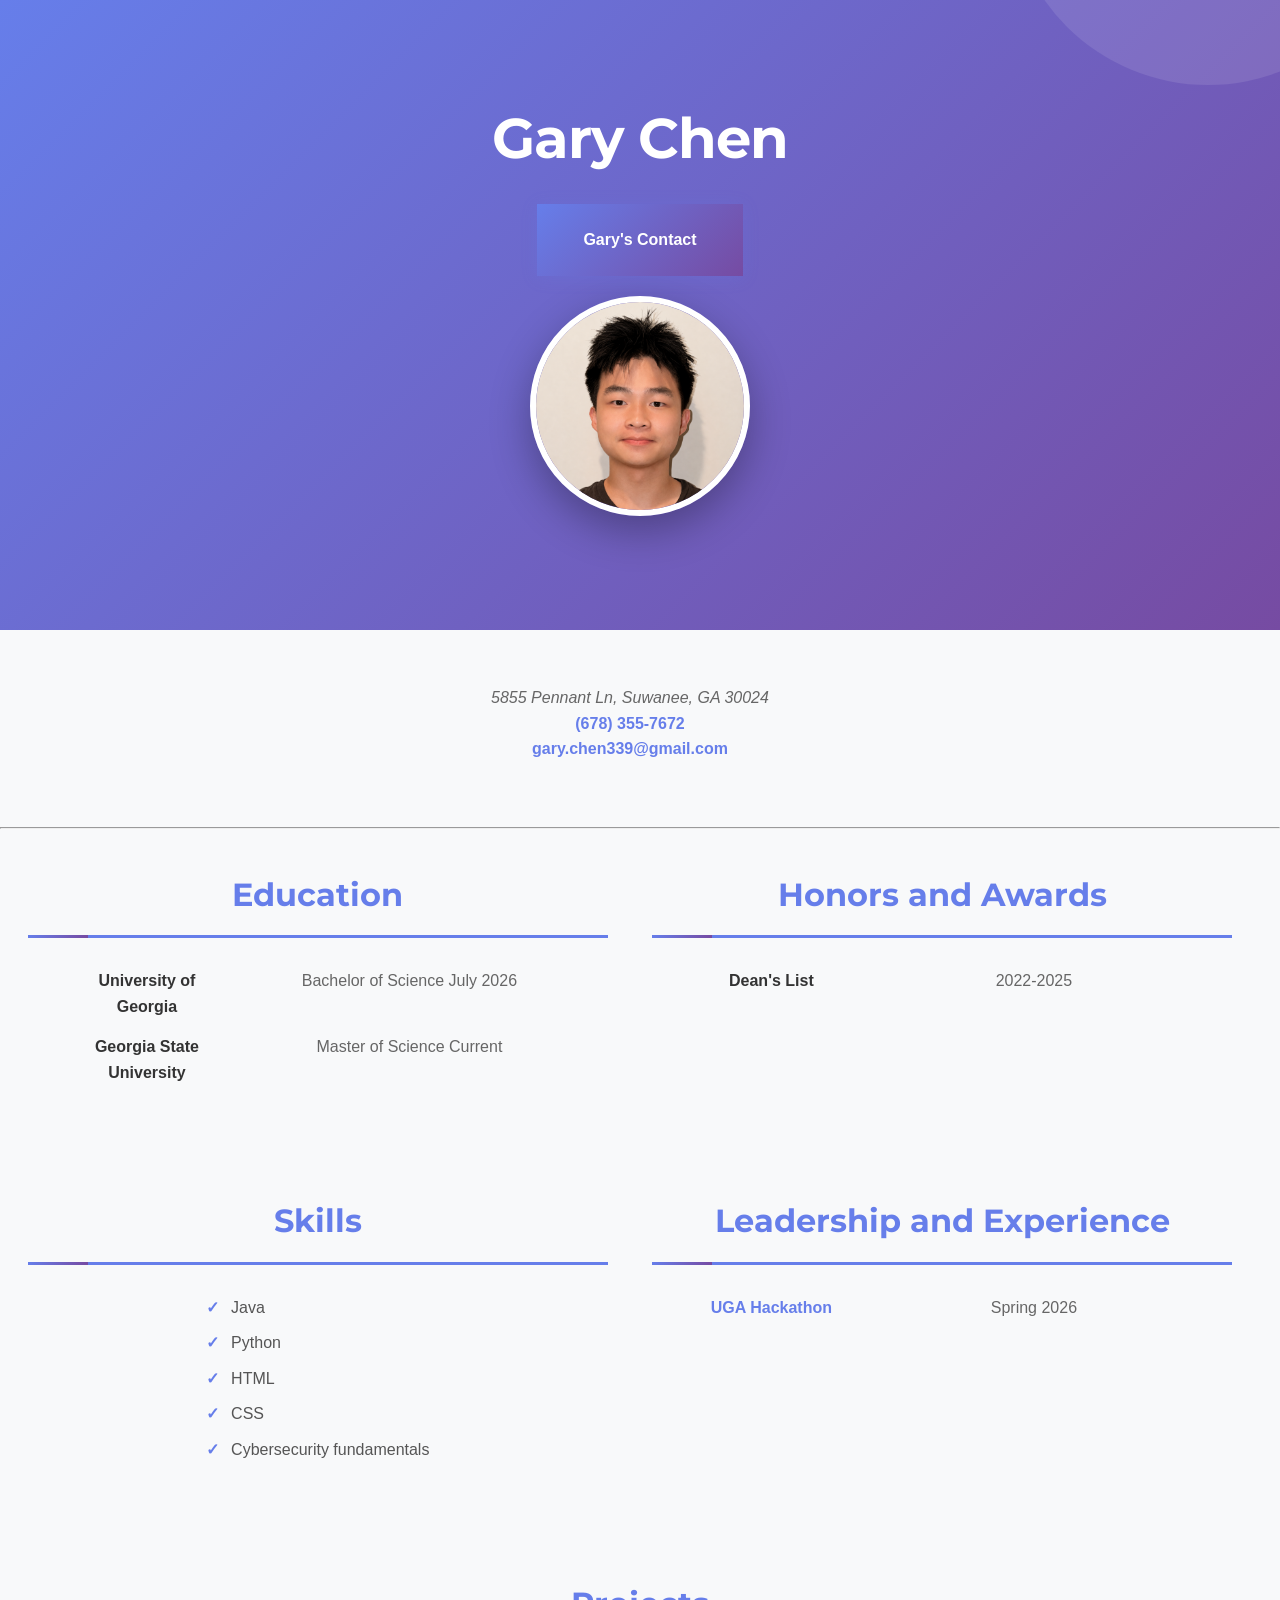
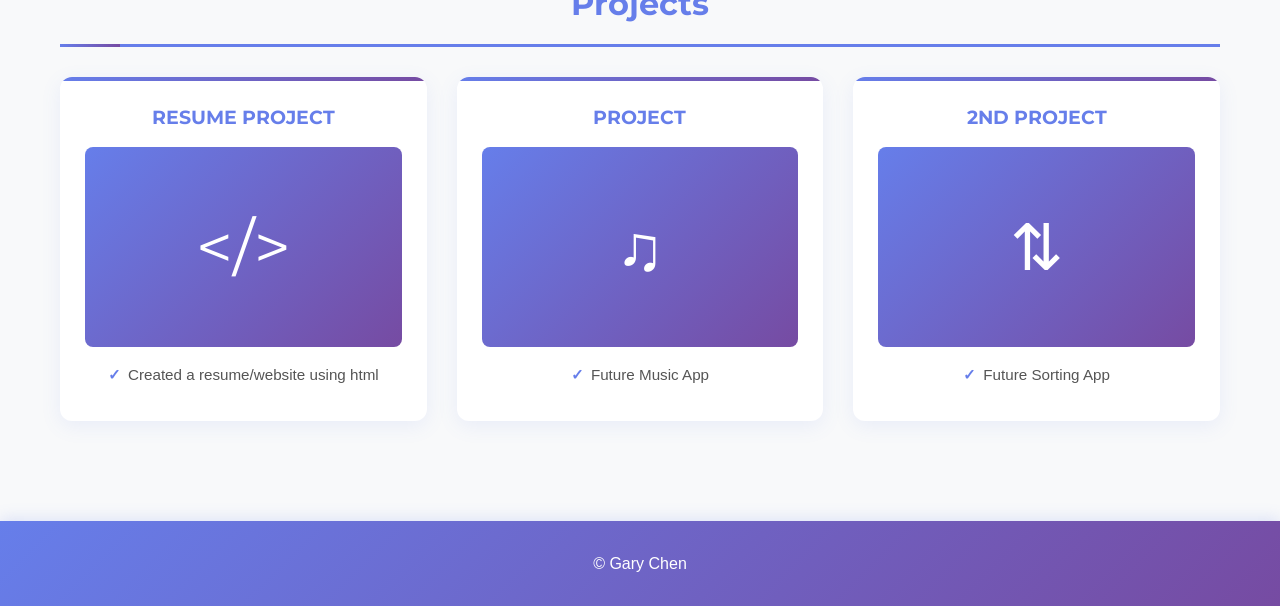
<file: index.html>
<!DOCTYPE html>
<html lang="en">
  <head>
    <meta charset="UTF-8" />
    <meta name="viewport" content="width=device-width, initial-scale=1.0" />
    <link rel="stylesheet" href="css/style.css" />
    <title>Gary Chen</title>
  </head>
  <body>
    <header>
    <link rel="preconnect" href="https://fonts.googleapis.com">
    <link rel="preconnect" href="https://fonts.gstatic.com" crossorigin>
    <link href="https://fonts.googleapis.com/css2?family=Montserrat:wght@700&display=swap" rel="stylesheet">
    <h1>Gary Chen</h1>
    <nav>
        <a href="contact.html">Gary's Contact</a>
    </nav>
    <img src="images/Gary headshot.PNG" alt="Gary Headshot" width="200">
  </header>

  <section>
    <address>
        <p class="address">
        5855 Pennant Ln, Suwanee, GA 30024<br>
        <a href="tel:+16783557672">(678) 355-7672</a><br>
        <a href="mailto:gary.chen339@gmail.com">gary.chen339@gmail.com</a>
        </p>
    </address>
  </section>

  <hr>

  <!-- Education Section -->
  <section>
    <h2>Education</h2>
    <dl>
      <dt>University of Georgia</dt>
      <dd>Bachelor of Science July 2026</dd>
      <dt>Georgia State University</dt>
      <dd>Master of Science Current</dd>
    </dl>
  </section>

  <!-- Honors and Awards Section -->
  <section>
    <h2>Honors and Awards</h2>
    <dl>
      <dt>Dean's List</dt>
      <dd>2022-2025</dd>
    </dl>
  </section>

  <!-- Skills Section -->
  <section>
    <h2>Skills</h2>
    <ul>
      <li>Java</li>
      <li>Python</li>
      <li>HTML</li>
      <li>CSS</li>
      <li>Cybersecurity fundamentals</li>
    </ul>
  </section>

  <!--Leadership and Experience Section-->
  <section>
    <h2>Leadership and Experience</h2>
    <dl>
      <dt><a href="https://ugahacks.com/">UGA Hackathon</a></dt>
      <dd>Spring 2026</dd>
    </dl>
  </section>

  <!--Projects Section-->
  <section id="projects">
    <h2>Projects</h2>
    <div class="three-col">
        <div class="card">
        <h3>Resume Project</h3>
        <div class="project-image" role="img" aria-label="Resume website project preview">&lt;/&gt;</div>
        <ul>
            <li>Created a resume/website using html</li>
        </ul>
        </div>
        <div class="card">
        <h3>Project</h3>
        <div class="project-image" role="img" aria-label="Music app project preview">&#9835;</div>
        <ul>
            <li>Future Music App</li>
        </ul>
        </div>
        <div class="card">
        <h3>2nd Project</h3>
        <div class="project-image" role="img" aria-label="Sorting app project preview">&#8645;</div>
        <ul>
            <li>Future Sorting App</li>
        </ul>
        </div>
    </div>
  </section>

  <!--Footer Section-->
  <footer>
    <p>&copy; <a href="contact.html">Gary Chen</a>
        <a href="https://www.linkedin.com/in/gary-chen-aa213b252" target="_blank" rel="noopener noreferrer">
            <i class="fab fa-linkedin"></i>
        </a>
    </p>
  </footer>
  </body>
</html>
</file>
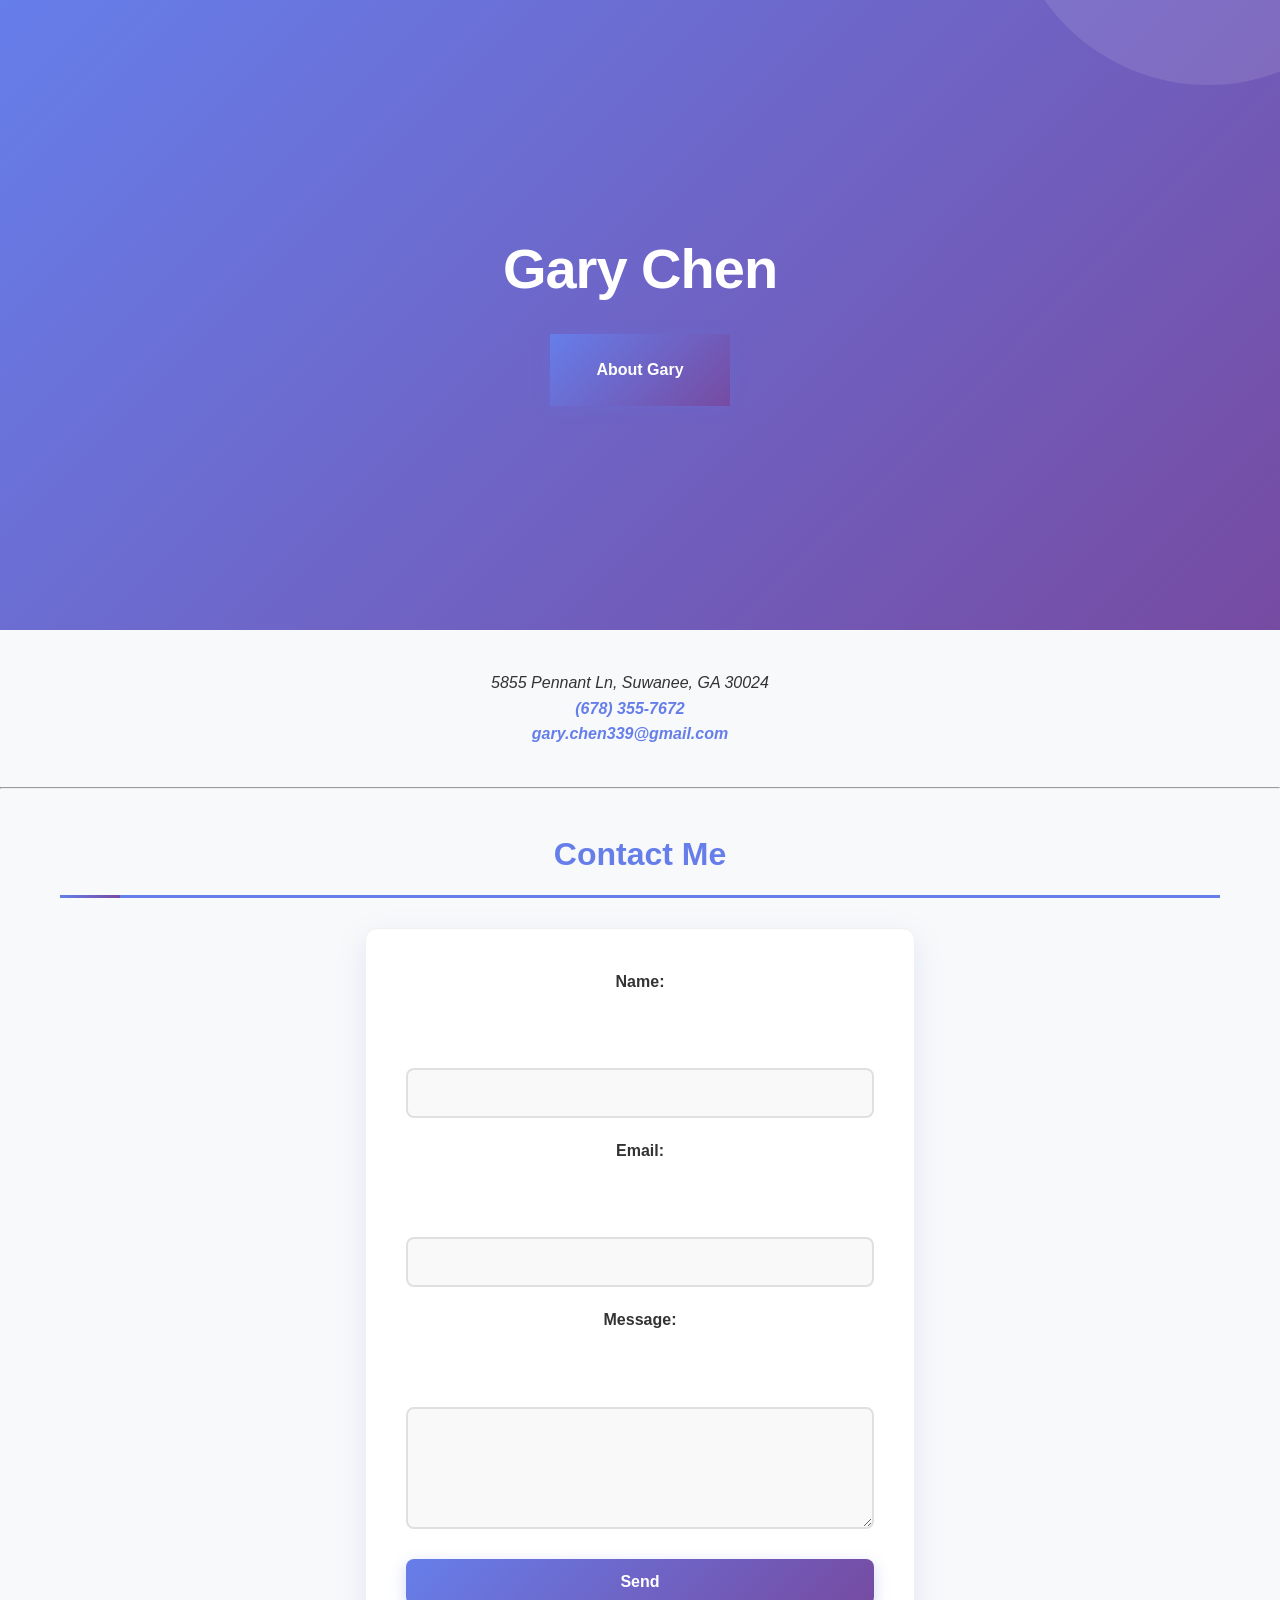
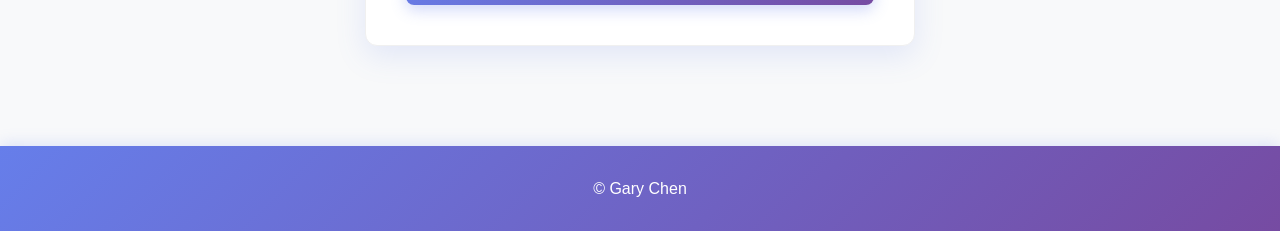
<file: contact.html>
<!DOCTYPE html>
<html lang="en">
  <head>
    <meta charset="UTF-8" />
    <meta name="viewport" content="width=device-width, initial-scale=1.0" />
    <link rel="stylesheet" href="css/style.css" />
    <title>Gary's Contact Information</title>
    <link rel="stylesheet" href="css/style.css">
  </head>
  <body class="contact-page">
   <header>
    <h1>Gary Chen</h1>
    <nav>
        <a href="index.html">About Gary</a>
    </nav>
  </header>

  <!--Profile Info-->
  <section>
    <address>
        <p>
        5855 Pennant Ln, Suwanee, GA 30024<br>
        <a href="tel:+16783557672">(678) 355-7672</a><br>
        <a href="mailto:gary.chen339@gmail.com">gary.chen339@gmail.com</a>
        </p>
    </address>
  </section>

    <!--Horizontal Rule-->
    <hr>

    <!--Form Section-->
    <section class="contact-form-section">
        <h2>Contact Me</h2>
        <form class="one-col" method="POST" action="https://formsubmit.co/gary.chen339@gmail.com">
    
        <!-- Name Field -->
        <label for="name">Name:</label><br>
        <input type="text" id="name" name="name" required>
    
        <!-- Email Field -->
        <label for="email">Email:</label><br>
        <input type="email" id="email" name="email" required>
    
        <!-- Message Field -->
        <label for="message">Message:</label><br>
        <textarea id="message" name="message" rows="5" cols="30"></textarea>
    
        <!-- Submit Button -->
        <button type="submit">Send</button>
        </form>
    </section>

    <!--Footer Section-->
    <footer>
        <p>&#169; <a href="index.html">Gary Chen</a>
        <a href="https://www.linkedin.com/in/gary-chen-aa213b252" target="_blank" rel="noopener noreferrer">
            <i class="fab fa-linkedin"></i>
        </a>
        </p>
    </footer>
  </body>
</html>
</file>
<file: css/style.css>
* {
  margin: 0;
  padding: 0;
  box-sizing: border-box;
}

body {
  font-family: 'Segoe UI', Tahoma, Geneva, Verdana, sans-serif;
  background-color: #f8f9fa;
  color: #333;
  line-height: 1.6;
  text-align: center;
}

/****************   Nav Section **********************/
nav {
  background: linear-gradient(135deg, #667eea 0%, #764ba2 100%);
  color: white;
  display: flex;
  justify-content: center;
  align-items: center;
  gap: 20px;
  padding: 15px 30px;
  box-shadow: 0 2px 15px rgba(102, 126, 234, 0.2);
  position: sticky;
  top: 0;
  z-index: 100;
}

nav a {
  color: white;
  text-decoration: none;
  font-weight: 600;
  transition: all 0.3s ease;
  padding: 8px 16px;
  border-radius: 5px;
}

nav a:hover {
  background-color: rgba(255, 255, 255, 0.2);
  transform: translateY(-2px);
}

/***********************  Footer Section   **************************/
footer {
  background: linear-gradient(135deg, #667eea 0%, #764ba2 100%);
  color: white;
  display: flex;
  justify-content: center;
  align-items: center;
  padding: 30px 20px;
  margin-top: 60px;
  box-shadow: 0 -2px 15px rgba(102, 126, 234, 0.2);
}

footer a {
  color: white;
  text-decoration: none;
  transition: all 0.3s ease;
}

footer a:hover {
  color: #e0d5ff;
}

/*********** Splash Page ************************/
header {
  background: linear-gradient(135deg, #667eea 0%, #764ba2 100%);
  color: white;
  padding: 60px 40px;
  min-height: 70vh;
  display: flex;
  flex-direction: column;
  justify-content: center;
  align-items: center;
  text-align: center;
  position: relative;
  overflow: hidden;
}

header::before {
  content: '';
  position: absolute;
  top: -50%;
  right: -10%;
  width: 400px;
  height: 400px;
  background: rgba(255, 255, 255, 0.1);
  border-radius: 50%;
}

header h1 {
  font-family: 'Montserrat', sans-serif;
  color: white;
  font-size: 3.5rem;
  margin-bottom: 20px;
  font-weight: 700;
  letter-spacing: -1px;
  position: relative;
  z-index: 1;
}

header img {
  width: 220px;
  height: 220px;
  border: 6px solid white;
  border-radius: 50%;
  box-shadow: 0 15px 40px rgba(0, 0, 0, 0.3);
  display: block;
  margin: 20px auto;
  object-fit: cover;
  transition: transform 0.3s ease;
  position: relative;
  z-index: 1;
}

header img:hover {
  transform: scale(1.05);
}

.address {
  font-style: italic;
  color: #666;
  text-align: center;
  margin-top: 15px;
  margin-bottom: 25px;
  font-size: 1rem;
  margin-left: auto;
  margin-right: auto;
}

.address a {
  color: #667eea;
  text-decoration: none;
  font-style: normal;
  font-weight: 600;
  transition: all 0.3s ease;
  display: inline-block;
  text-align: center;
}

.address a:hover {
  color: #764ba2;
  text-decoration: underline;
}

.tagline {
  font-size: 1.3rem;
  font-weight: 400;
  color: rgba(255, 255, 255, 0.95);
  text-align: center;
  margin-top: 15px;
  margin-bottom: 20px;
  letter-spacing: 0.5px;
  position: relative;
  z-index: 1;
}

/************* Sections ********************/
section {
  padding: 40px 20px;
  max-width: 1200px;
  margin: 0 auto;
  text-align: center;
}

section p {
  margin-left: auto;
  margin-right: auto;
}

/* Create a container for multiple sections in columns */
body > section:not(#projects) {
  display: inline-block;
  width: calc(50% - 20px);
  vertical-align: top;
  margin-right: 20px;
  text-align: center;
}

body > section:not(#projects):nth-of-type(even) {
  margin-right: 0;
}

section {
  display: block;
  margin-left: auto;
  margin-right: auto;
}

section h2 {
  font-family: "Montserrat", sans-serif;
  color: #667eea;
  font-size: 2rem;
  margin-bottom: 30px;
  padding-bottom: 15px;
  border-bottom: 3px solid #667eea;
  position: relative;
}

section h2::after {
  content: '';
  position: absolute;
  bottom: -3px;
  left: 0;
  width: 60px;
  height: 3px;
  background: linear-gradient(90deg, #667eea, #764ba2);
}

section h3 {
  font-family: "Montserrat", sans-serif;
  color: #667eea;
  text-transform: uppercase;
  margin-bottom: 10px;
  border-bottom: 2px solid #ddd;
  padding-bottom: 5px;
  font-size: 1.3rem;
}

section dl {
  display: grid;
  grid-template-columns: 1fr 2fr;
  gap: 15px 25px;
  margin-bottom: 30px;
  margin-left: auto;
  margin-right: auto;
  max-width: 500px;
}

section dl dt {
  font-weight: 700;
  color: #333;
  text-align: center;
}

section dl dd {
  color: #666;
  text-align: center;
}

section ul {
  list-style-type: none;
  padding-left: 0;
  margin-bottom: 25px;
  display: inline-block;
  text-align: left;
}

section ul li {
  padding-left: 25px;
  margin-bottom: 10px;
  position: relative;
  color: #555;
  text-align: left;
}

section ul li::before {
  content: '✓';
  position: absolute;
  left: 0;
  color: #667eea;
  font-weight: bold;
}

section a {
  color: #667eea;
  text-decoration: none;
  font-weight: 600;
  transition: all 0.3s ease;
  position: relative;
}

section a::after {
  content: '';
  position: absolute;
  bottom: -2px;
  left: 0;
  width: 0;
  height: 2px;
  background: #764ba2;
  transition: width 0.3s ease;
}

section a:hover {
  color: #764ba2;
}

section a:hover::after {
  width: 100%;
}

/**************   Projects   *****************/
#projects {
  text-align: center;
}

.three-col {
  display: grid;
  grid-template-columns: repeat(3, 1fr);
  gap: 30px;
  padding: 0;
  margin-top: 30px;
  margin-left: auto;
  margin-right: auto;
}

.card {
  background-color: #ffffff;
  border-radius: 12px;
  box-shadow: 0 5px 20px rgba(102, 126, 234, 0.1);
  padding: 25px;
  border: none;
  transition: all 0.3s ease;
  position: relative;
  overflow: hidden;
  text-align: center;
}

.card::before {
  content: '';
  position: absolute;
  top: 0;
  left: 0;
  right: 0;
  height: 4px;
  background: linear-gradient(90deg, #667eea, #764ba2);
}

.card:hover {
  transform: translateY(-10px);
  box-shadow: 0 15px 40px rgba(102, 126, 234, 0.2);
}

.card h3 {
  border: none;
  padding: 0;
  margin-bottom: 15px;
  font-size: 1.2rem;
}

.card img,
.project-image {
  width: 100%;
  height: 200px;
  border-radius: 8px;
  margin-bottom: 15px;
  display: block;
  object-fit: cover;
  transition: transform 0.3s ease;
}

.project-image {
  display: flex;
  background: linear-gradient(135deg, #667eea 0%, #764ba2 100%);
  color: white;
  font-family: "Montserrat", sans-serif;
  font-size: 4rem;
  align-items: center;
  justify-content: center;
}

.card:hover img,
.card:hover .project-image {
  transform: scale(1.05);
}

.card ul {
  margin: 0;
}

.card ul li {
  padding-left: 20px;
  margin-bottom: 8px;
  font-size: 0.95rem;
}

/**************   Contact Page   *****************/
/* Make contact page sections full width */
.contact-page .contact-form-section {
  display: block !important;
  width: 100% !important;
  margin-left: auto !important;
  margin-right: auto !important;
}

.one-col {
  display: flex;
  flex-direction: column;
  max-width: 550px;
  margin: 0 auto;
  gap: 20px;
  padding: 40px;
  background: #ffffff;
  border-radius: 12px;
  box-shadow: 0 10px 30px rgba(102, 126, 234, 0.15);
  border: 1px solid #f0f0f0;
}

label {
  font-weight: 600;
  color: #333;
  margin-bottom: 8px;
  display: block;
  text-align: center;
}

input {
  width: 100%;
  padding: 14px 16px;
  border: 2px solid #e0e0e0;
  border-radius: 8px;
  font-size: 1rem;
  font-family: inherit;
  box-sizing: border-box;
  transition: all 0.3s ease;
  background-color: #f9f9f9;
}

input:focus {
  outline: none;
  border-color: #667eea;
  background-color: white;
  box-shadow: 0 0 0 3px rgba(102, 126, 234, 0.1);
}

textarea {
  width: 100%;
  padding: 14px 16px;
  border: 2px solid #e0e0e0;
  border-radius: 8px;
  font-size: 1rem;
  font-family: inherit;
  box-sizing: border-box;
  transition: all 0.3s ease;
  resize: vertical;
  min-height: 120px;
  background-color: #f9f9f9;
}

textarea:focus {
  outline: none;
  border-color: #667eea;
  background-color: white;
  box-shadow: 0 0 0 3px rgba(102, 126, 234, 0.1);
}

button {
  background: linear-gradient(135deg, #667eea 0%, #764ba2 100%);
  color: white;
  padding: 14px 30px;
  border: none;
  border-radius: 8px;
  font-size: 1rem;
  font-weight: 600;
  cursor: pointer;
  transition: all 0.3s ease;
  margin-top: 10px;
  box-shadow: 0 5px 15px rgba(102, 126, 234, 0.3);
}

button:hover {
  transform: translateY(-2px);
  box-shadow: 0 8px 25px rgba(102, 126, 234, 0.4);
}

button:active {
  transform: translateY(0);
}

/**************   Responsiveness   *****************/
@media (max-width: 768px) {
  header {
    padding: 40px 20px;
    min-height: auto;
  }

  header h1 {
    font-size: 2.5rem;
  }

  header img {
    width: 180px;
    height: 180px;
  }

  section h2 {
    font-size: 1.7rem;
  }

  nav {
    flex-direction: column;
    gap: 10px;
  }

  .three-col {
    grid-template-columns: 1fr;
    gap: 20px;
  }

  section {
    padding: 30px 15px;
  }

  body > section:not(#projects) {
    display: block;
    width: 100%;
    margin-right: 0;
  }

  .one-col {
    padding: 25px;
  }

  section dl {
    grid-template-columns: 1fr;
    gap: 10px;
  }
}

@media (max-width: 480px) {
  header h1 {
    font-size: 2rem;
  }

  header img {
    width: 150px;
    height: 150px;
  }

  section h2 {
    font-size: 1.5rem;
  }

  .card ul li {
    font-size: 0.9rem;
  }
}
</file>
